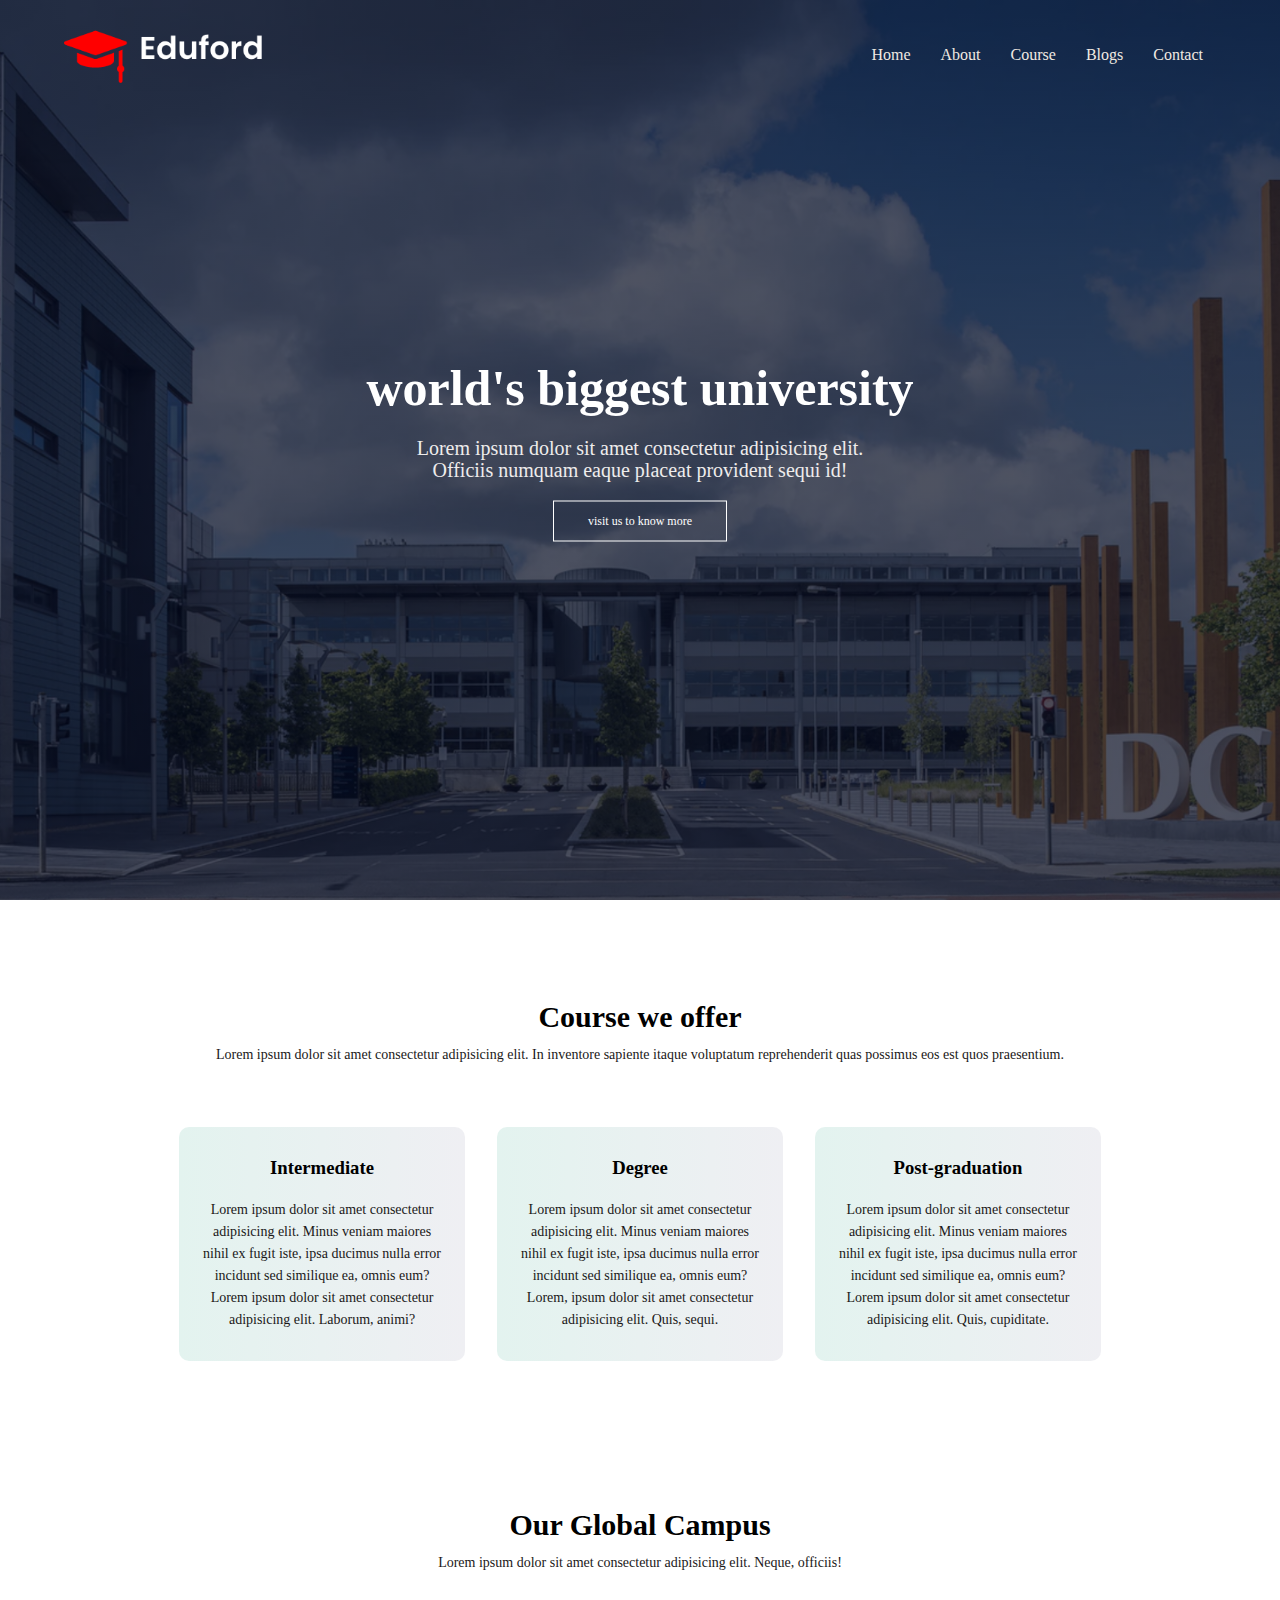
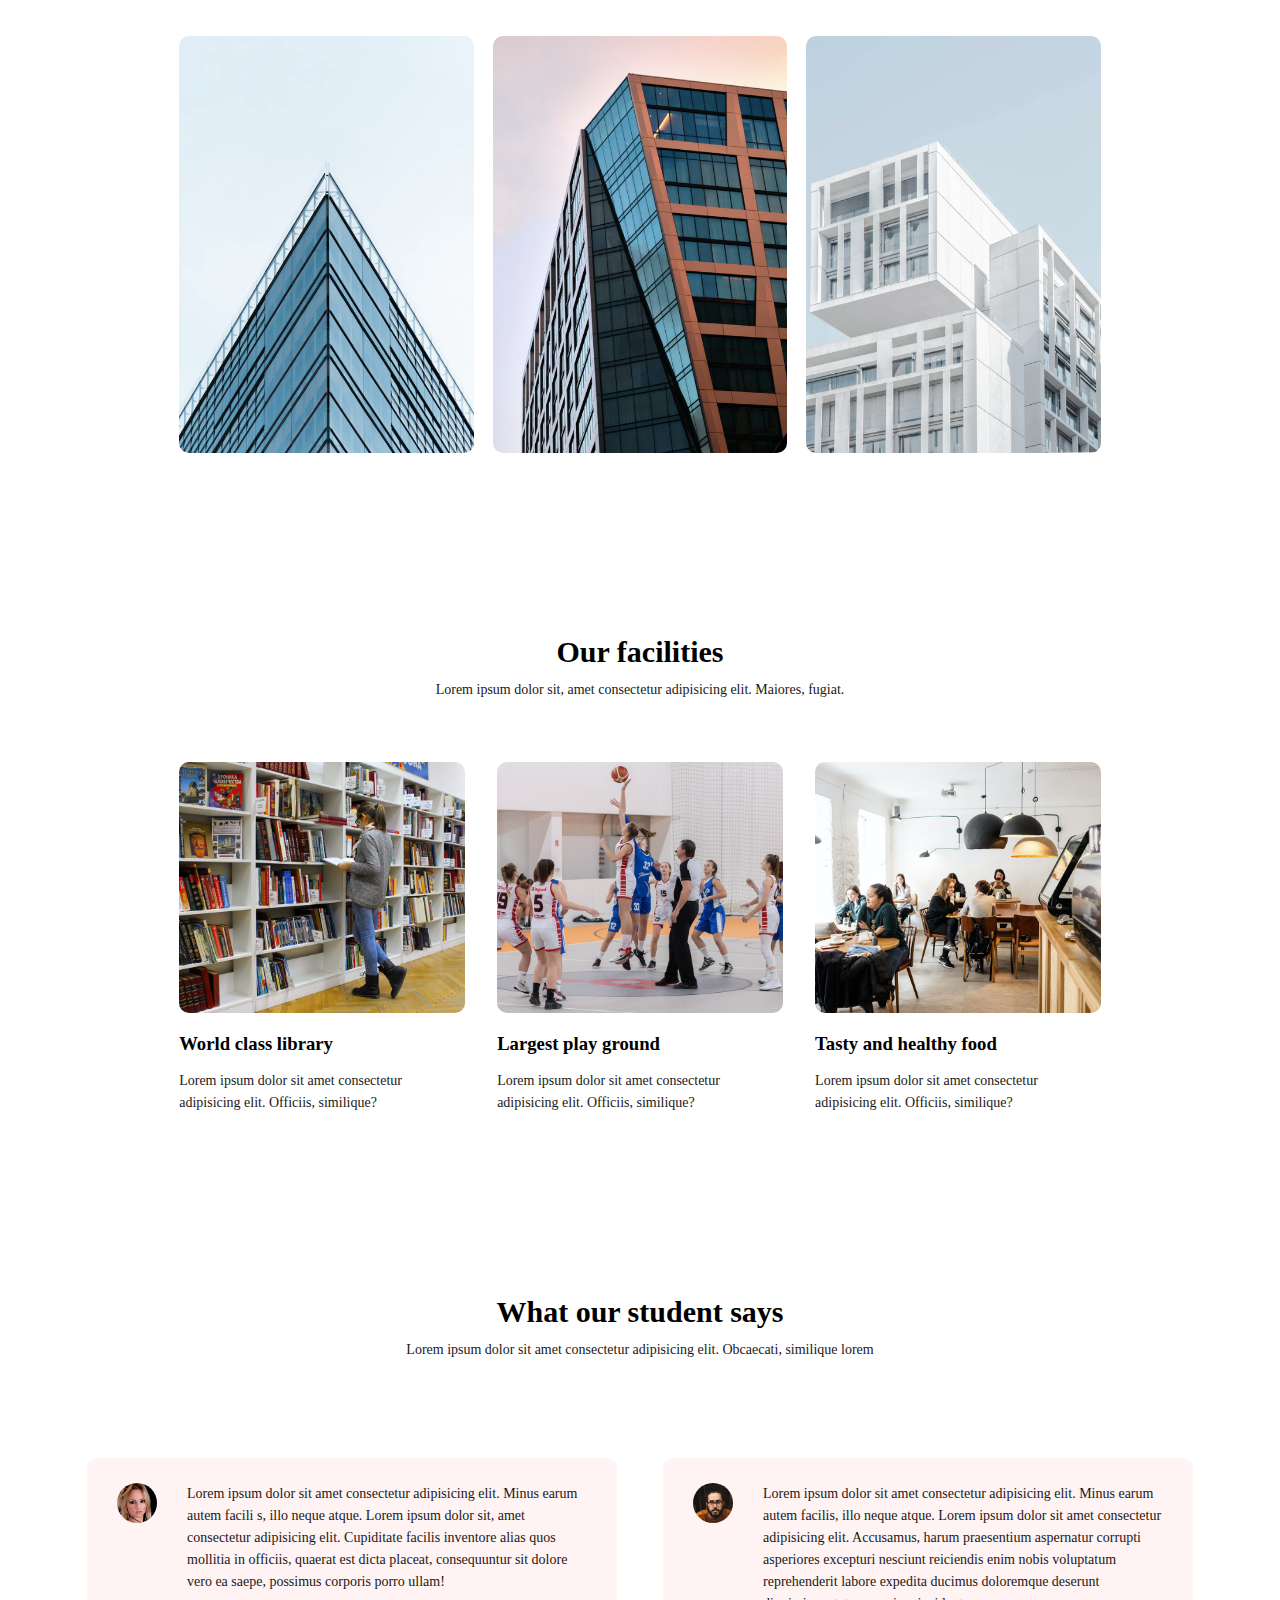
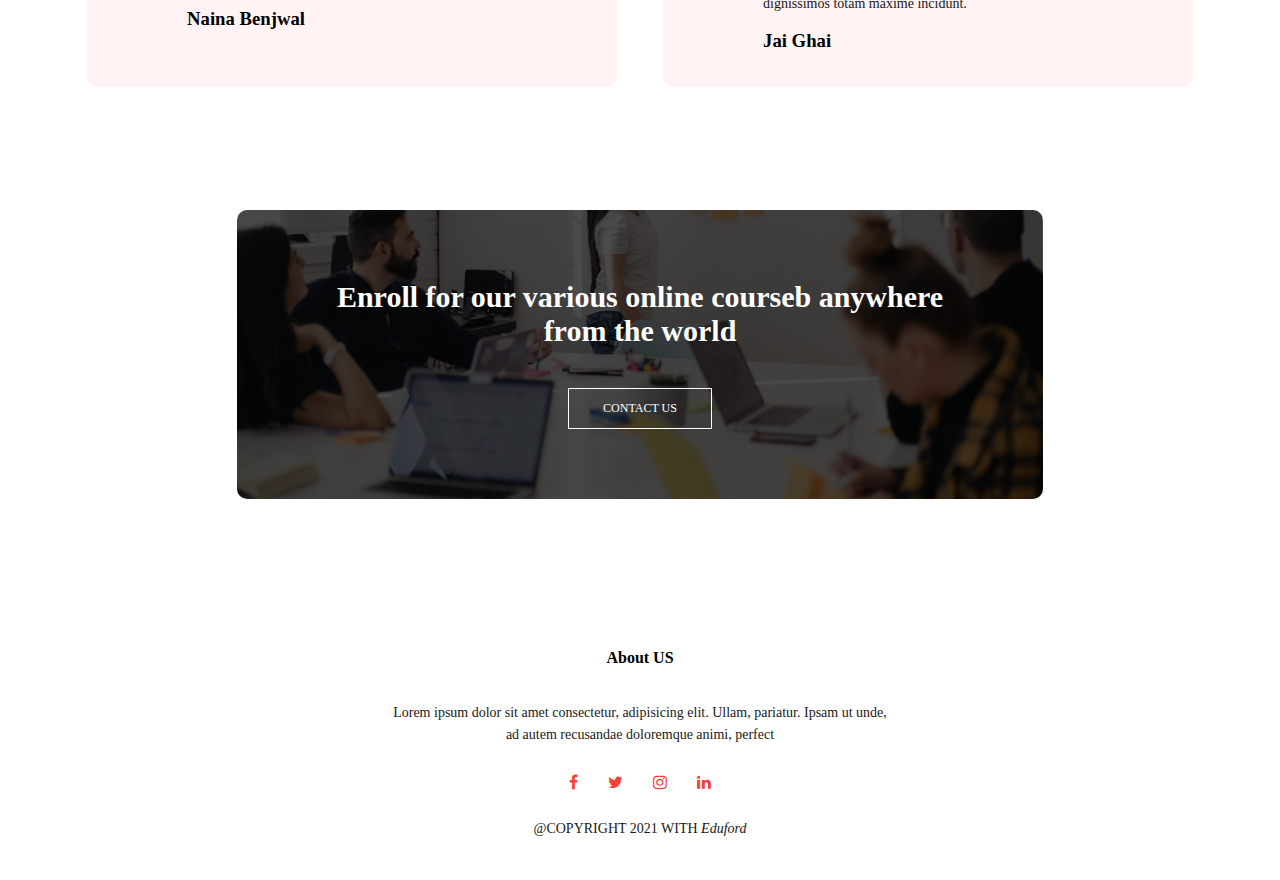
<file: index.html>
<!DOCTYPE html>
<html lang="en">
  <head>
    <meta charset="UTF-8" />
    <meta http-equiv="X-UA-Compatible" content="IE=edge" />
    <meta name="viewport" content="width=device-width, initial-scale=1.0" />
    <title>Eduford university</title>
    <link rel="stylesheet" href="style.css" />
    <link rel="preconnect" href="https://fonts.googleapis.com" />
    <link rel="preconnect" href="https://fonts.gstatic.com" crossorigin />
    <link
      href="https://fonts.googleapis.com/css2?family=Poppins:wght@100;200;400;600;700&display=swap"
      rel="stylesheet"
    />
    <link
      rel="stylesheet"
      href="https://stackpath.bootstrapcdn.com/font-awesome/4.7.0/css/font-awesome.min.css"
    />
  </head>
  <body>
    <section class="header">
      <nav>
        <a href="index.html"><img src="images/logo.png" alt="" /></a>
        <div class="nav-links" id="navlinks">
          <i class="fa fa-times" onclick="hidemenu()"></i>
          <ul>
            <li><a href="index.html">Home</a></li>
            <li><a href="About.html">About</a></li>
            <li><a href="course.html">Course</a></li>
            <li><a href="Blog.html">Blogs</a></li>
            <li><a href="Contact.html">Contact</a></li>
          </ul>
        </div>
        <i class="fa fa-bars" onclick="showmenu()"></i>
      </nav>

      <div class="text-box">
        <h1>world's biggest university</h1>
        <p>
          Lorem ipsum dolor sit amet consectetur adipisicing elit.
          <br />Officiis numquam eaque placeat provident sequi id!
        </p>
        <a href="About.html" class="hero-btn">visit us to know more</a>
      </div>
    </section>

    <!-- course section -->

    <section class="course">
      <h1>Course we offer</h1>
      <p>
        Lorem ipsum dolor sit amet consectetur adipisicing elit. In inventore
        sapiente itaque voluptatum reprehenderit quas possimus eos est quos
        praesentium.
      </p>

      <div class="row">
        <div class="course-col">
          <h3>Intermediate</h3>
          <p>
            Lorem ipsum dolor sit amet consectetur adipisicing elit. Minus
            veniam maiores nihil ex fugit iste, ipsa ducimus nulla error
            incidunt sed similique ea, omnis eum?Lorem ipsum dolor sit amet consectetur adipisicing elit. Laborum, animi?
          </p>
        </div>
        <div class="course-col">
          <h3>Degree</h3>
          <p>
            Lorem ipsum dolor sit amet consectetur adipisicing elit. Minus
            veniam maiores nihil ex fugit iste, ipsa ducimus nulla error
            incidunt sed similique ea, omnis eum?Lorem, ipsum dolor sit amet consectetur adipisicing elit. Quis, sequi.
          </p>
        </div>
        <div class="course-col">
          <h3>Post-graduation</h3>
          <p>
            Lorem ipsum dolor sit amet consectetur adipisicing elit. Minus
            veniam maiores nihil ex fugit iste, ipsa ducimus nulla error
            incidunt sed similique ea, omnis eum?Lorem ipsum dolor sit amet consectetur adipisicing elit. Quis, cupiditate.
          </p>
        </div>
      </div>
    </section>

    <!-- campus section -->

    <section class="campus">
      <h1>Our Global Campus</h1>
      <p>
        Lorem ipsum dolor sit amet consectetur adipisicing elit. Neque,
        officiis!
      </p>

      <div class="row">
        <div class="campus-col">
          <img src="images/london.png" alt="" />
          <div class="layer">
            <h3>London</h3>
          </div>
        </div>
        <div class="campus-col">
          <img src="images/newyork.png" alt="" />
          <div class="layer">
            <h3>Newyork</h3>
          </div>
        </div>
        <div class="campus-col">
          <img src="images/washington.png" alt="" />
          <div class="layer">
            <h3>Washinton</h3>
          </div>
        </div>
      </div>
    </section>

    <!-- facilities section -->
    <section class="facilities">
      <h1>Our facilities</h1>
      <p>
        Lorem ipsum dolor sit, amet consectetur adipisicing elit. Maiores,
        fugiat.
      </p>
      <div class="row">
        <div class="facilities-col">
          <img src="images/library.png" alt="" />
          <h3>World class library</h3>
          <p>
            Lorem ipsum dolor sit amet consectetur adipisicing elit. Officiis,
            similique?
          </p>
        </div>
        <div class="facilities-col">
          <img src="images/basketball.png" alt="" />
          <h3>Largest play ground</h3>
          <p>
            Lorem ipsum dolor sit amet consectetur adipisicing elit. Officiis,
            similique?
          </p>
        </div>
        <div class="facilities-col">
          <img src="images/cafeteria.png" alt="" />
          <h3>Tasty and healthy food</h3>
          <p>
            Lorem ipsum dolor sit amet consectetur adipisicing elit. Officiis,
            similique?
          </p>
        </div>
      </div>
    </section>

    <!-- testimonials section -->

    <section class="testimonials">
      <h1>What our student says</h1>
      <p>
        Lorem ipsum dolor sit amet consectetur adipisicing elit. Obcaecati,
        similique lorem
      </p>

      <div class="row">
        <div class="testimonials-col">
          <img src="images/user1.jpg" alt="" />
          <div>
            <p>
              Lorem ipsum dolor sit amet consectetur adipisicing elit. Minus
              earum autem facili s, illo neque atque. Lorem ipsum dolor sit, amet consectetur adipisicing elit. Cupiditate facilis inventore alias quos mollitia in officiis, quaerat est dicta placeat, consequuntur sit dolore vero ea saepe, possimus corporis porro ullam!
            </p>
            <h3>Naina Benjwal</h3>
          </div>
        </div>


        <div class="testimonials-col">
          <img src="images/user2.jpg" alt="" />
          <div>
            <p>
              Lorem ipsum dolor sit amet consectetur adipisicing elit. Minus
              earum autem facilis, illo neque atque. Lorem ipsum dolor sit amet consectetur adipisicing elit. Accusamus, harum praesentium aspernatur corrupti asperiores excepturi nesciunt reiciendis enim nobis voluptatum reprehenderit labore expedita ducimus doloremque deserunt dignissimos totam maxime incidunt.
            </p>
            <h3>Jai Ghai</h3>
          </div>
        </div>
      </div>
    </section>

    <!--call to action  -->

    <section class="cta">
      <h1>Enroll for our various online courseb anywhere from the world</h1>
      <a href="Contact.html" class="hero-btn">CONTACT US</a>
    </section>

    <!-- footer section -->
    <section class="footer">
      <h4>About US</h4>
      <p>
        Lorem ipsum dolor sit amet consectetur, adipisicing elit. Ullam,
        pariatur. Ipsam ut unde, <br />
        ad autem recusandae doloremque animi, perfect
      </p>
      <div class="icons">
        <i class="fa fa-facebook"></i>
        <i class="fa fa-twitter"></i>
        <i class="fa fa-instagram"></i>
        <i class="fa fa-linkedin"></i>
      </div>
      <p>@COPYRIGHT 2021 WITH <i class="fa-heart-0">Eduford</i></p>
    </section>

    <!-- javascript toggle menu -->

    <script>
      var navlinks = document.getElementById("navlinks");

      function showmenu() {
        navlinks.style.right = "0";
      }
      function hidemenu() {
        navlinks.style.right = "-200px";
      }
    </script>
  </body>
</html>
</file>
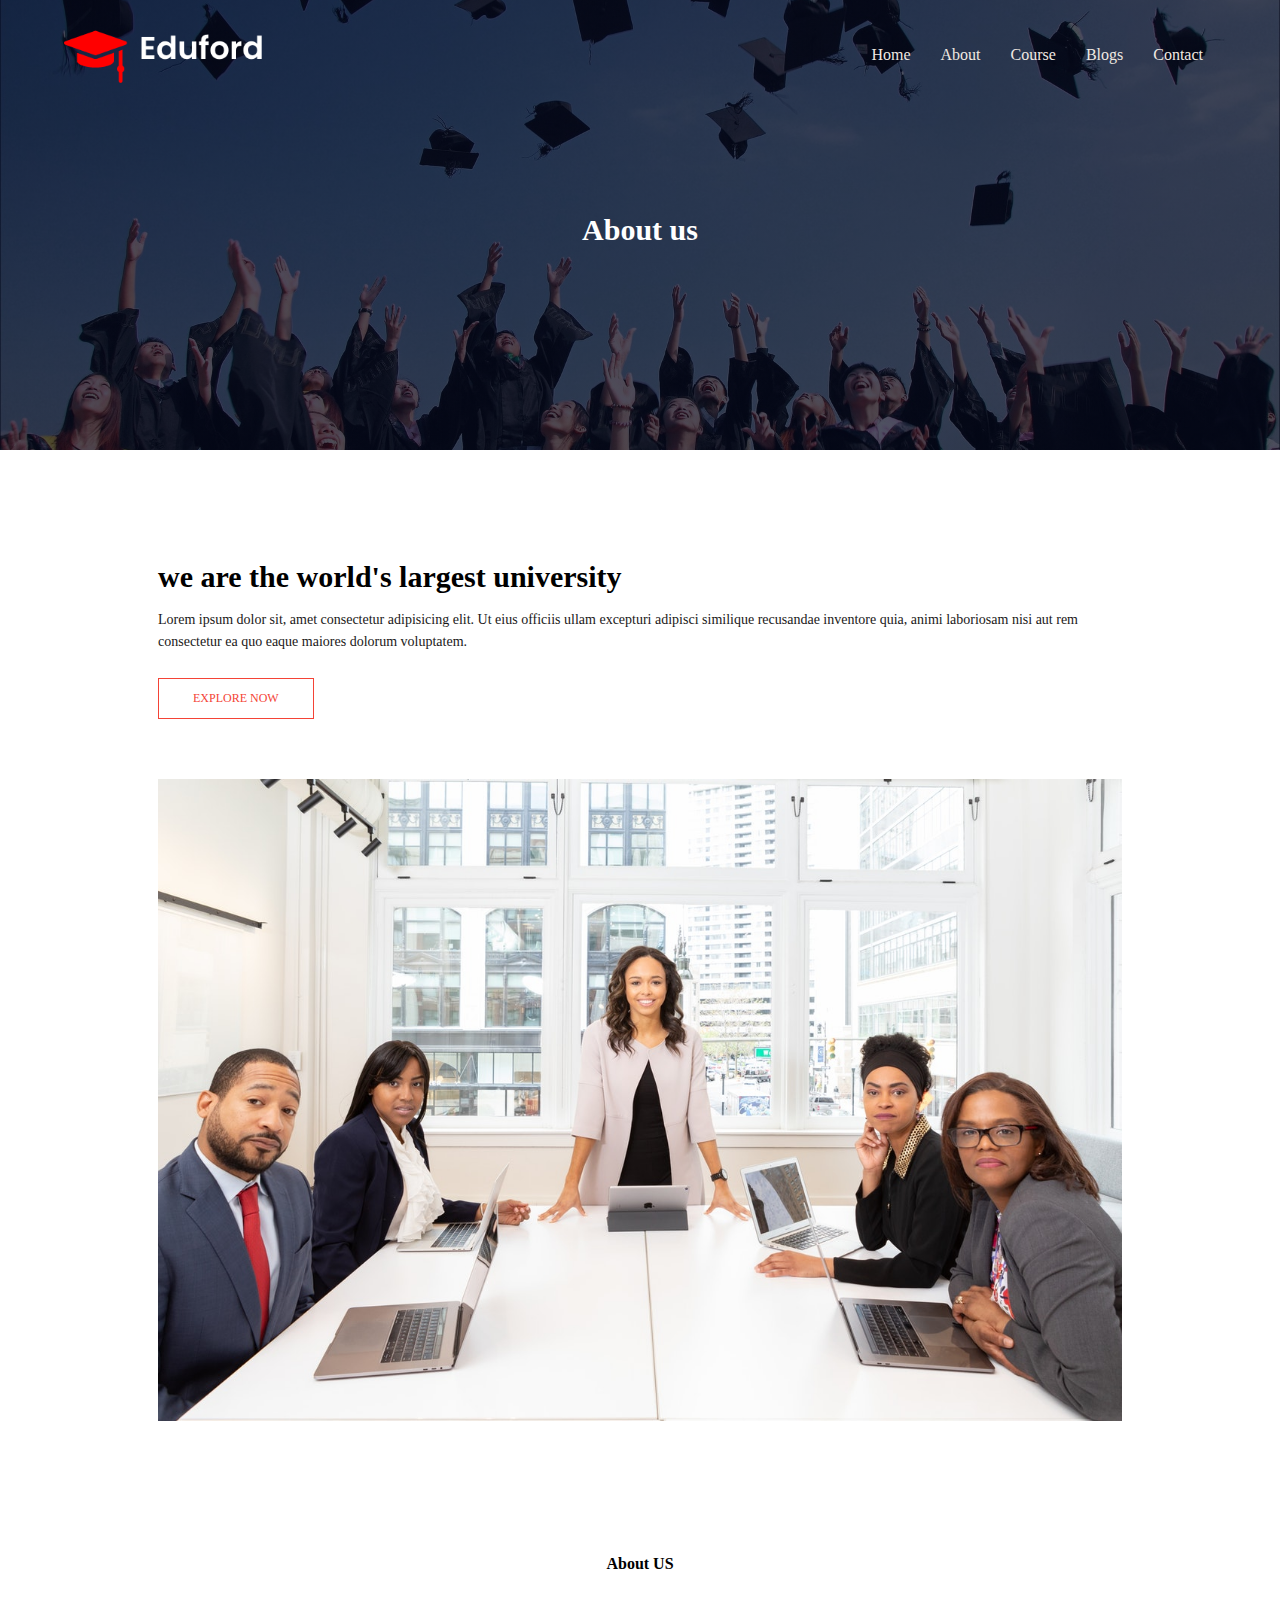
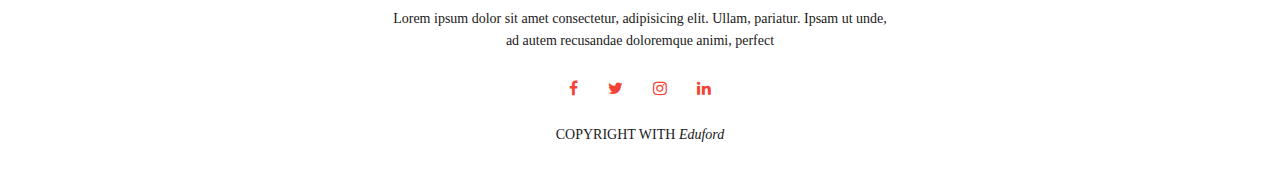
<file: About.html>
<!DOCTYPE html>
<html lang="en">
  <head>
    <meta charset="UTF-8" />
    <meta http-equiv="X-UA-Compatible" content="IE=edge" />
    <meta name="viewport" content="width=device-width, initial-scale=1.0" />
    <title>Dhiyan university</title>
    <link rel="stylesheet" href="style.css" />
    <link rel="preconnect" href="https://fonts.googleapis.com" />
    <link rel="preconnect" href="https://fonts.gstatic.com" crossorigin />
    <link
      href="https://fonts.googleapis.com/css2?family=Poppins:wght@100;200;400;600;700&display=swap"
      rel="stylesheet"
    />
    <link
      rel="stylesheet"
      href="https://stackpath.bootstrapcdn.com/font-awesome/4.7.0/css/font-awesome.min.css"
    />
  </head>
  <body>
    <section class=" sub-header">
      <nav>
        <a href="index.html"><img src="images/logo.png" alt="" /></a>
        <div class="nav-links" id="navlinks">
          <i class="fa fa-times" onclick="hidemenu()"></i>
          <ul>
            <li><a href="index.html">Home</a></li>
            <li><a href="About.html">About</a></li>
            <li><a href="course.html">Course</a></li>
            <li><a href="Blog.html">Blogs</a></li>
            <li><a href="Contact.html">Contact</a></li>
          </ul>
        </div>
        <i class="fa fa-bars" onclick="showmenu()"></i>
      </nav>
      <h1> About us</h1> 
    </section>
    <!-- about us content -->
    <section class="about-us">

     <div class="rom">
       <div class="about-col">
         <h1>we are the world's largest university</h1>
         <p>Lorem ipsum dolor sit, amet consectetur adipisicing elit. Ut eius officiis ullam excepturi adipisci similique recusandae inventore quia, animi laboriosam nisi aut rem consectetur ea quo eaque maiores dolorum voluptatem.</p>
         <a href="" class="hero-btn red-btn">EXPLORE NOW</a>
          
       </div>
       <div class="about-col">
         <img src="images/about.jpg">

     </div> 

    </section>

    <!-- footer section -->
    <section class="footer">
      <h4>About US</h4>
      <p>Lorem ipsum dolor sit amet consectetur, adipisicing elit. Ullam, pariatur. Ipsam ut unde, <br>  ad autem recusandae doloremque animi, perfect</p>
      <div class="icons">
        <i class="fa fa-facebook "></i>
        <i class="fa fa-twitter "></i>
        <i class="fa fa-instagram "></i>
        <i class="fa fa-linkedin "></i>
      </div>
      <p> COPYRIGHT WITH <i class="fa-heart-0">Eduford</i></p>

 
    </section>

    <!-- javascript toggle menu-->

    

    <script>
      var navlinks = document.getElementById("navlinks");

      function showmenu() {
        navlinks.style.right = "0";
      }
      function hidemenu() {
        navlinks.style.right = "-200px";
      }
    </script>
  </body>
</html>
</file>
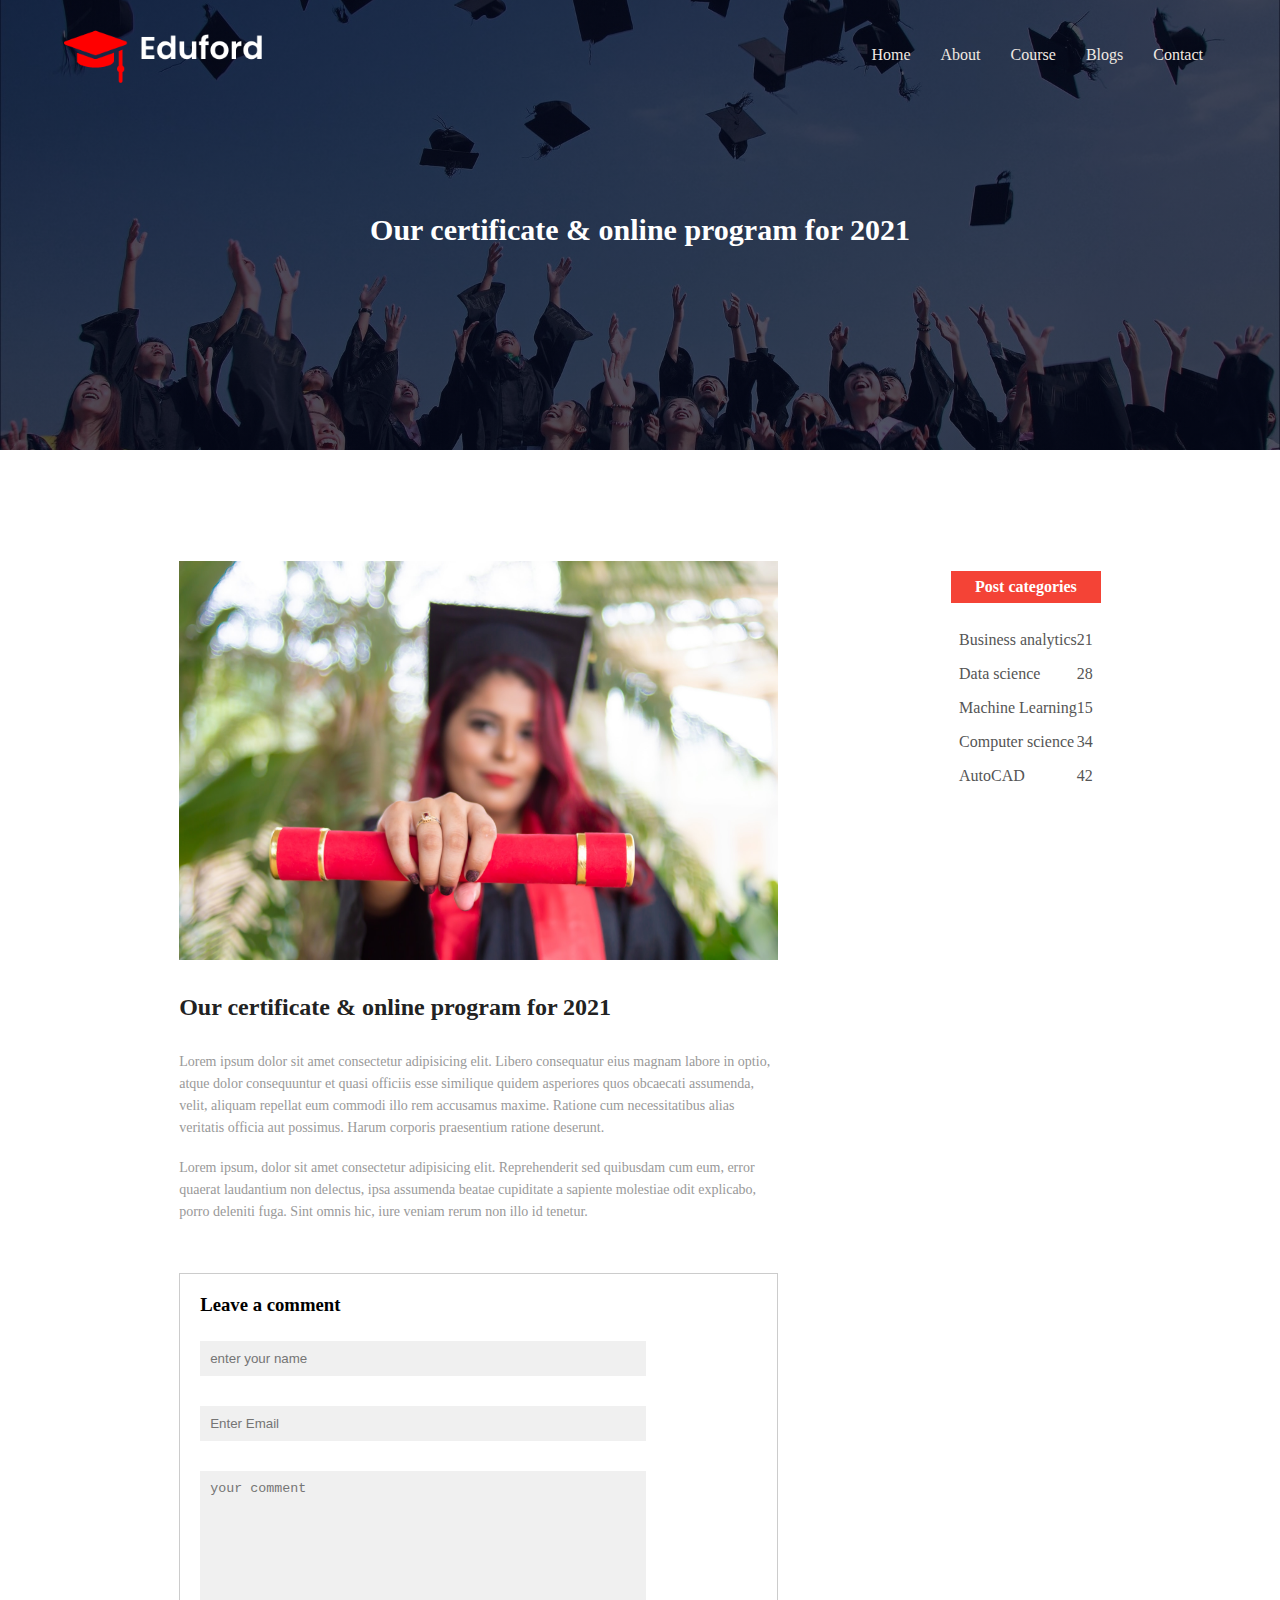
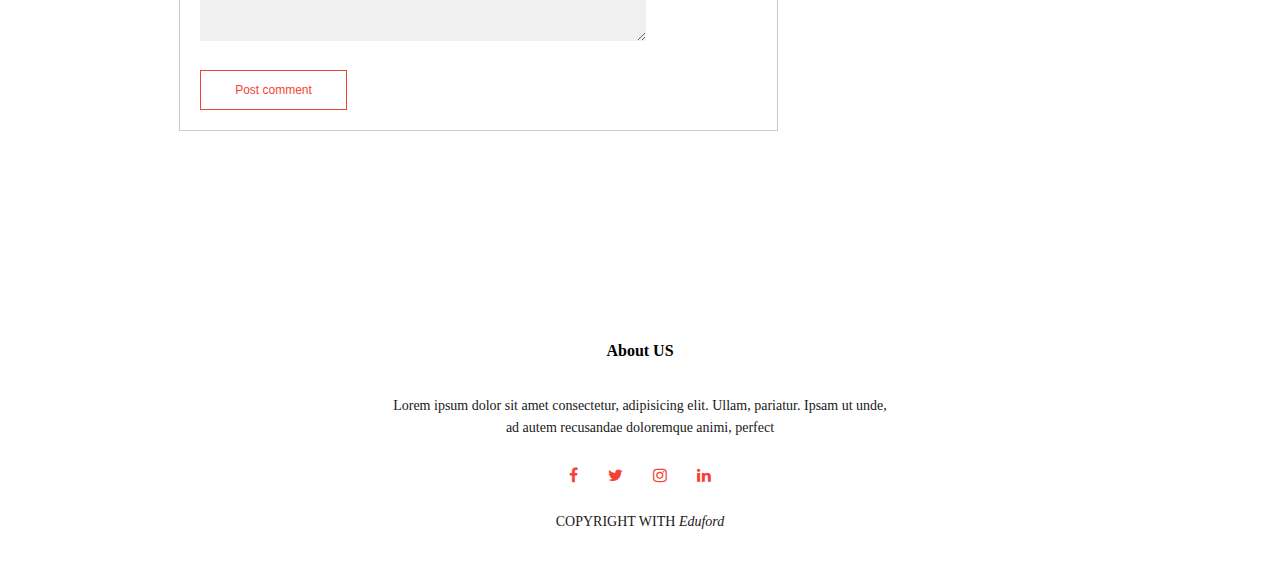
<file: Blog.html>
<!DOCTYPE html>
<html lang="en">
  <head>
    <meta charset="UTF-8" />
    <meta http-equiv="X-UA-Compatible" content="IE=edge" />
    <meta name="viewport" content="width=device-width, initial-scale=1.0" />
    <title>Dhiyan university</title>
    <link rel="stylesheet" href="style.css" />
    <link rel="preconnect" href="https://fonts.googleapis.com" />
    <link rel="preconnect" href="https://fonts.gstatic.com" crossorigin />
    <link
      href="https://fonts.googleapis.com/css2?family=Poppins:wght@100;200;400;600;700&display=swap"
      rel="stylesheet"
    />
    <link
      rel="stylesheet"
      href="https://stackpath.bootstrapcdn.com/font-awesome/4.7.0/css/font-awesome.min.css"
    />
  </head>
  <body>
    <section class="sub-header">
      <nav>
        <a href="index.html"><img src="images/logo.png" alt="" /></a>
        <div class="nav-links" id="navlinks">
          <i class="fa fa-times" onclick="hidemenu()"></i>
          <ul>
            <li><a href="index.html">Home</a></li>
            <li><a href="About.html">About</a></li>
            <li><a href="course.html">Course</a></li>
            <li><a href="Blog.html">Blogs</a></li>
            <li><a href="Contact.html">Contact</a></li>
          </ul>
        </div>
        <i class="fa fa-bars" onclick="showmenu()"></i>
      </nav>
      <h1>Our certificate & online program for 2021</h1>
    </section>

    <!-- blog page content -->
    <section class="blog-content">
      <div class="row">
        <div class="blog-left">
          <img src="images/certificate.jpg" />
          <h2>Our certificate & online program for 2021</h2>
          <p>
            Lorem ipsum dolor sit amet consectetur adipisicing elit. Libero
            consequatur eius magnam labore in optio, atque dolor consequuntur et
            quasi officiis esse similique quidem asperiores quos obcaecati
            assumenda, velit, aliquam repellat eum commodi illo rem accusamus
            maxime. Ratione cum necessitatibus alias veritatis officia aut
            possimus. Harum corporis praesentium ratione deserunt.
          </p>
          <br />
          <p>
            Lorem ipsum, dolor sit amet consectetur adipisicing elit.
            Reprehenderit sed quibusdam cum eum, error quaerat laudantium non
            delectus, ipsa assumenda beatae cupiditate a sapiente molestiae odit
            explicabo, porro deleniti fuga. Sint omnis hic, iure veniam rerum
            non illo id tenetur.
          </p>
          <div class=" comment-box">
            <h3> Leave a comment</h3>
            <form class="comment-form">
              <input type="text" placeholder="enter your name">
              <input type="text" placeholder="Enter Email">
              <textarea rows="10" placeholder="your comment"></textarea>
              <button type="submit" class="hero-btn red-btn"> Post comment</button>
              


            </form>

          </div>


        </div>
        <div class="blog-right">
          <h3>Post categories</h3>
          <div>
            <span> Business analytics</span>
            <span>21</span>
          </div>
          <div>
            <span> Data science</span>
            <span>28</span>
          </div>
          <div>
            <span>Machine Learning</span>
            <span>15</span>
          </div>
          <div>
            <span>Computer science</span>
            <span>34</span>
          </div>
          <div>
            <span>AutoCAD</span>
            <span>42</span>
          </div>
        </div>
      </div>
    </section>

    <!-- footer section -->
    <section class="footer">
      <h4>About US</h4>
      <p>
        Lorem ipsum dolor sit amet consectetur, adipisicing elit. Ullam,
        pariatur. Ipsam ut unde, <br />
        ad autem recusandae doloremque animi, perfect
      </p>
      <div class="icons">
        <i class="fa fa-facebook"></i>
        <i class="fa fa-twitter"></i>
        <i class="fa fa-instagram"></i>
        <i class="fa fa-linkedin"></i>
      </div>
      <p>COPYRIGHT WITH <i class="fa-heart-0">Eduford</i></p>
    </section>

    <!-- javascript toggle menu-->

    <script>
      var navlinks = document.getElementById("navlinks");

      function showmenu() {
        navlinks.style.right = "0";
      }
      function hidemenu() {
        navlinks.style.right = "-200px";
      }
    </script>
  </body>
</html>
</file>
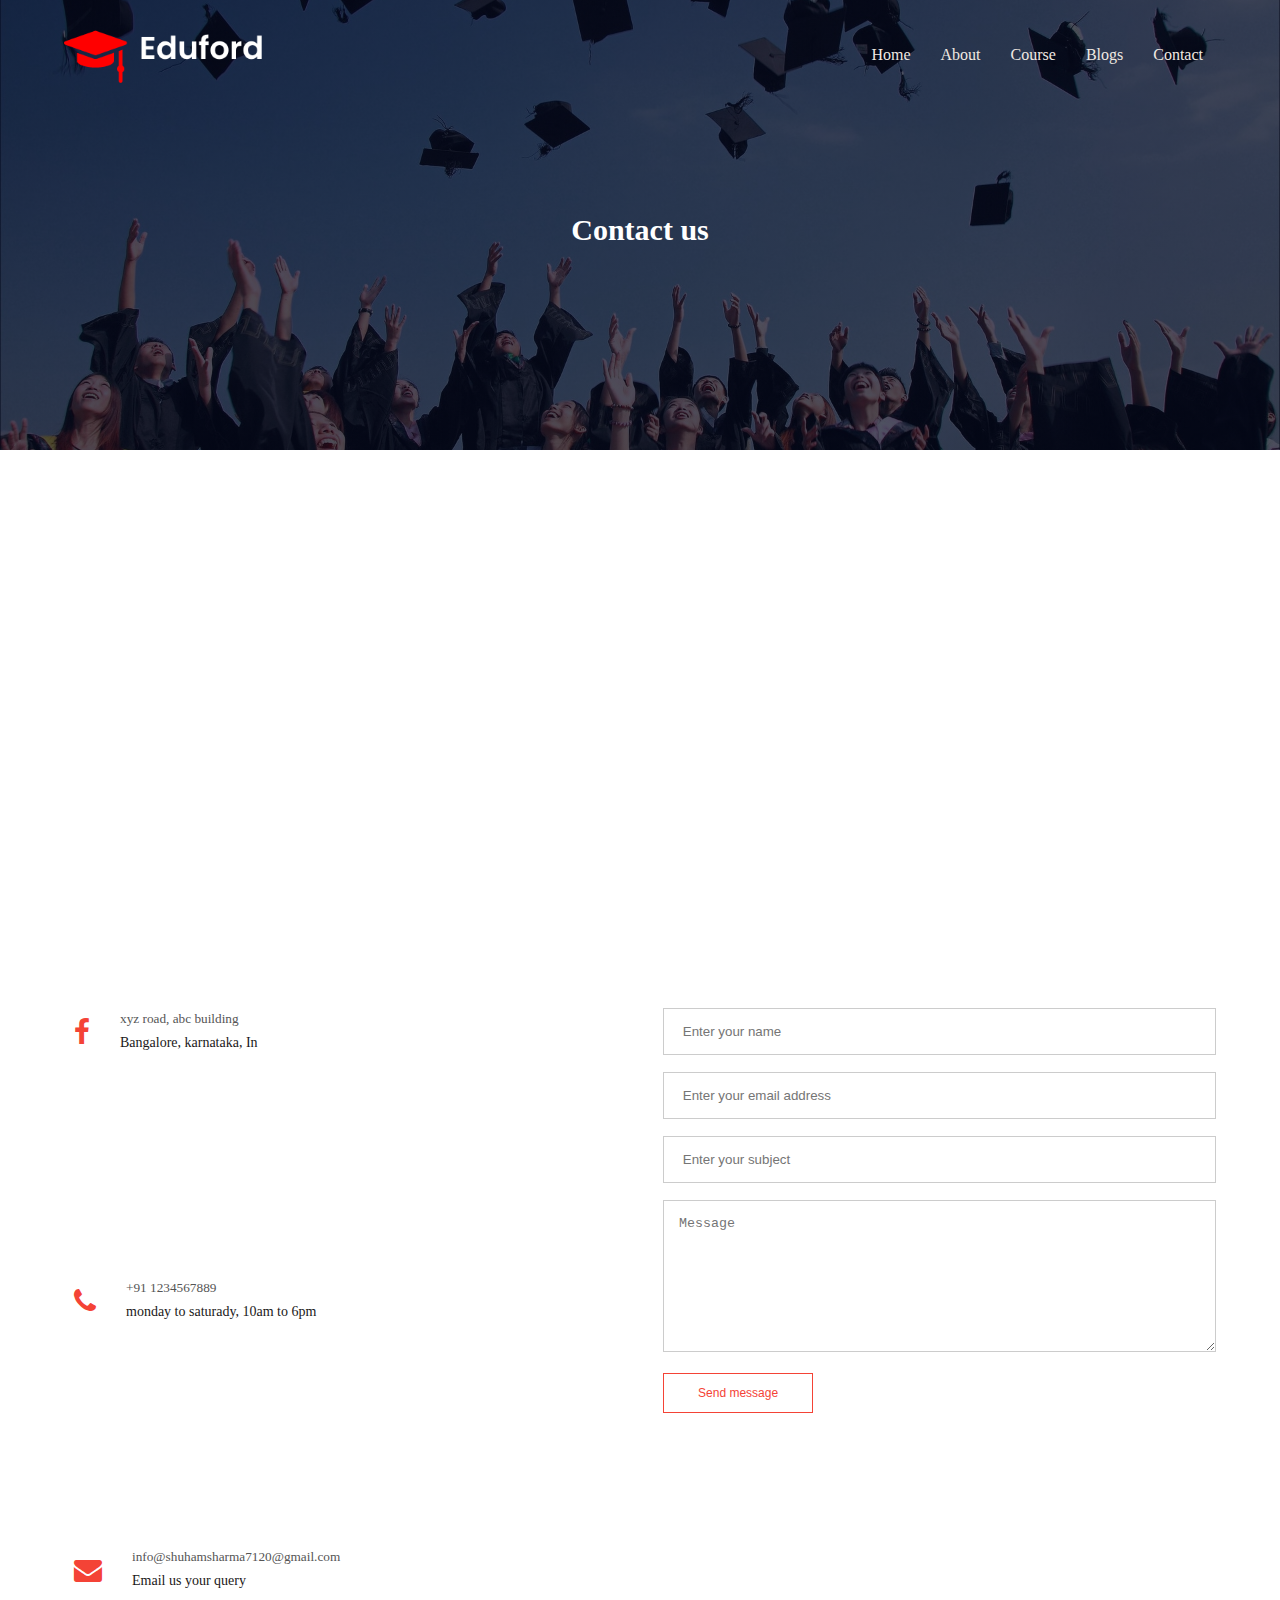
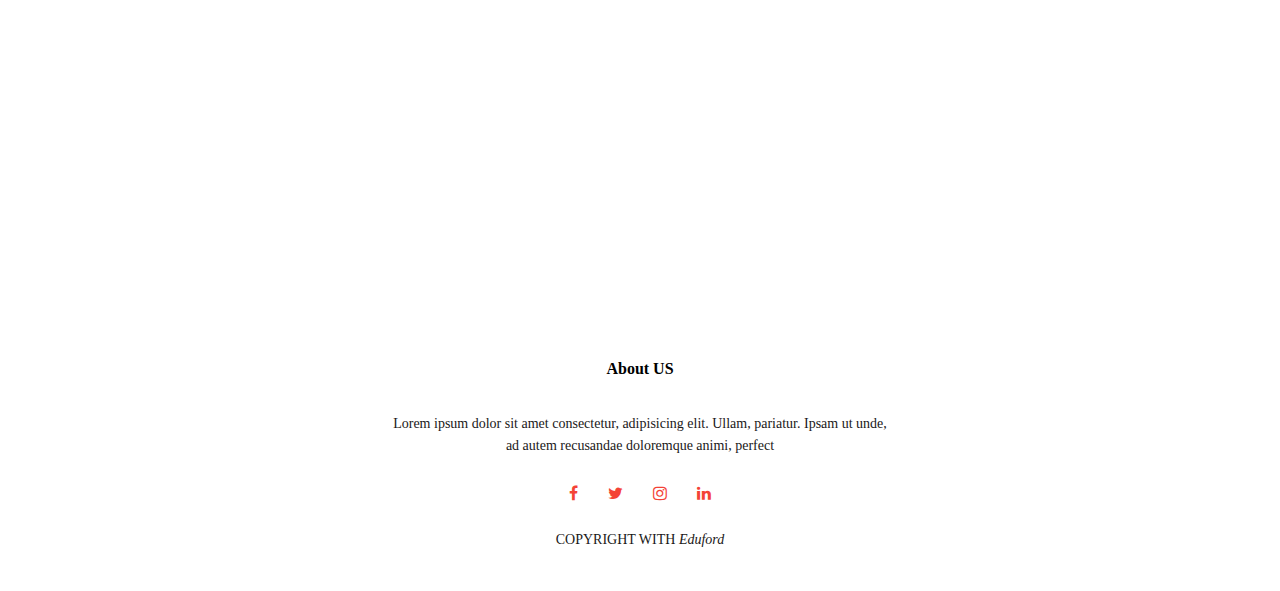
<file: Contact.html>
<!DOCTYPE html>
<html lang="en">
  <head>
    <meta charset="UTF-8" />
    <meta http-equiv="X-UA-Compatible" content="IE=edge" />
    <meta name="viewport" content="width=device-width, initial-scale=1.0" />
    <title>Dhiyan university</title>
    <link rel="stylesheet" href="style.css" />
    <link rel="preconnect" href="https://fonts.googleapis.com" />
    <link rel="preconnect" href="https://fonts.gstatic.com" crossorigin />
    <link
      href="https://fonts.googleapis.com/css2?family=Poppins:wght@100;200;400;600;700&display=swap"
      rel="stylesheet"
    />
    <link
      rel="stylesheet"
      href="https://stackpath.bootstrapcdn.com/font-awesome/4.7.0/css/font-awesome.min.css"
    />
  </head>
  <body>
    <section class="sub-header">
      <nav>
        <a href="index.html"><img src="images/logo.png" alt="" /></a>
        <div class="nav-links" id="navlinks">
          <i class="fa fa-times" onclick="hidemenu()"></i>
          <ul>
            <li><a href="index.html">Home</a></li>
            <li><a href="About.html">About</a></li>
            <li><a href="course.html">Course</a></li>
            <li><a href="Blog.html">Blogs</a></li>
            <li><a href="Contact.html">Contact</a></li>
          </ul>
        </div>
        <i class="fa fa-bars" onclick="showmenu()"></i>
      </nav>
      <h1>Contact us</h1>
    </section>

    

    <!-- Contact us -->
    <section class="location">
      <iframe
        src="https://www.google.com/maps/embed?pb=!1m18!1m12!1m3!1d448183.73907005717!2d76.81307299667618!3d28.646677259922765!2m3!1f0!2f0!3f0!3m2!1i1024!2i768!4f13.1!3m3!1m2!1s0x390cfd5b347eb62d%3A0x37205b715389640!2sDelhi!5e0!3m2!1sen!2sin!4v1633091337552!5m2!1sen!2sin"
        width="600"
        height="450"
        style="border: 0"
        allowfullscreen=""
        loading="lazy"
      ></iframe>
    </section>

    <section class="cntact-us">
      <div class="row">
        <div class="contact-col">
          <div>
            <i class="fa fa-facebook"></i>
            <span>
              <h5>xyz road, abc building</h5>
              <p>Bangalore, karnataka, In</p>
            </span>
          </div>
          <div>
            <i class="fa fa-phone"></i>
            <span>
              <h5>+91 1234567889</h5>
              <p>monday to saturady, 10am to 6pm</p>
            </span>
          </div>
          <div>
            <i class="fa fa-envelope"></i>
            <span>
              <h5>info@shuhamsharma7120@gmail.com</h5>
              <p>Email us your query</p>
            </span>
          </div>
        </div>
        <div class="contact-col">
            
          <form action="">
            <input type="text" placeholder=" Enter your name" required>
            <input type="email" placeholder=" Enter your email address" required>
            <input type="text" placeholder=" Enter your subject" required>
            <textarea rows="8" placeholder="Message"></textarea>
            <button type="submit" class="hero-btn red-btn">Send message</button>
          </form>





        </div>

      </div>
    </section>

    <!-- footer section -->
    <section class="footer">
      <h4>About US</h4>
      <p>
        Lorem ipsum dolor sit amet consectetur, adipisicing elit. Ullam,
        pariatur. Ipsam ut unde, <br />
        ad autem recusandae doloremque animi, perfect
      </p>
      <div class="icons">
        <i class="fa fa-facebook"></i>
        <i class="fa fa-twitter"></i>
        <i class="fa fa-instagram"></i>
        <i class="fa fa-linkedin"></i>
      </div>
      <p> COPYRIGHT WITH <i class="fa-heart-0">Eduford</i></p>
    </section>

    <!-- javascript toggle menu-->

    <script>
      var navlinks = document.getElementById("navlinks");

      function showmenu() {
        navlinks.style.right = "0";
      }
      function hidemenu() {
        navlinks.style.right = "-400px";
      }
    </script>
  </body>
</html>
</file>
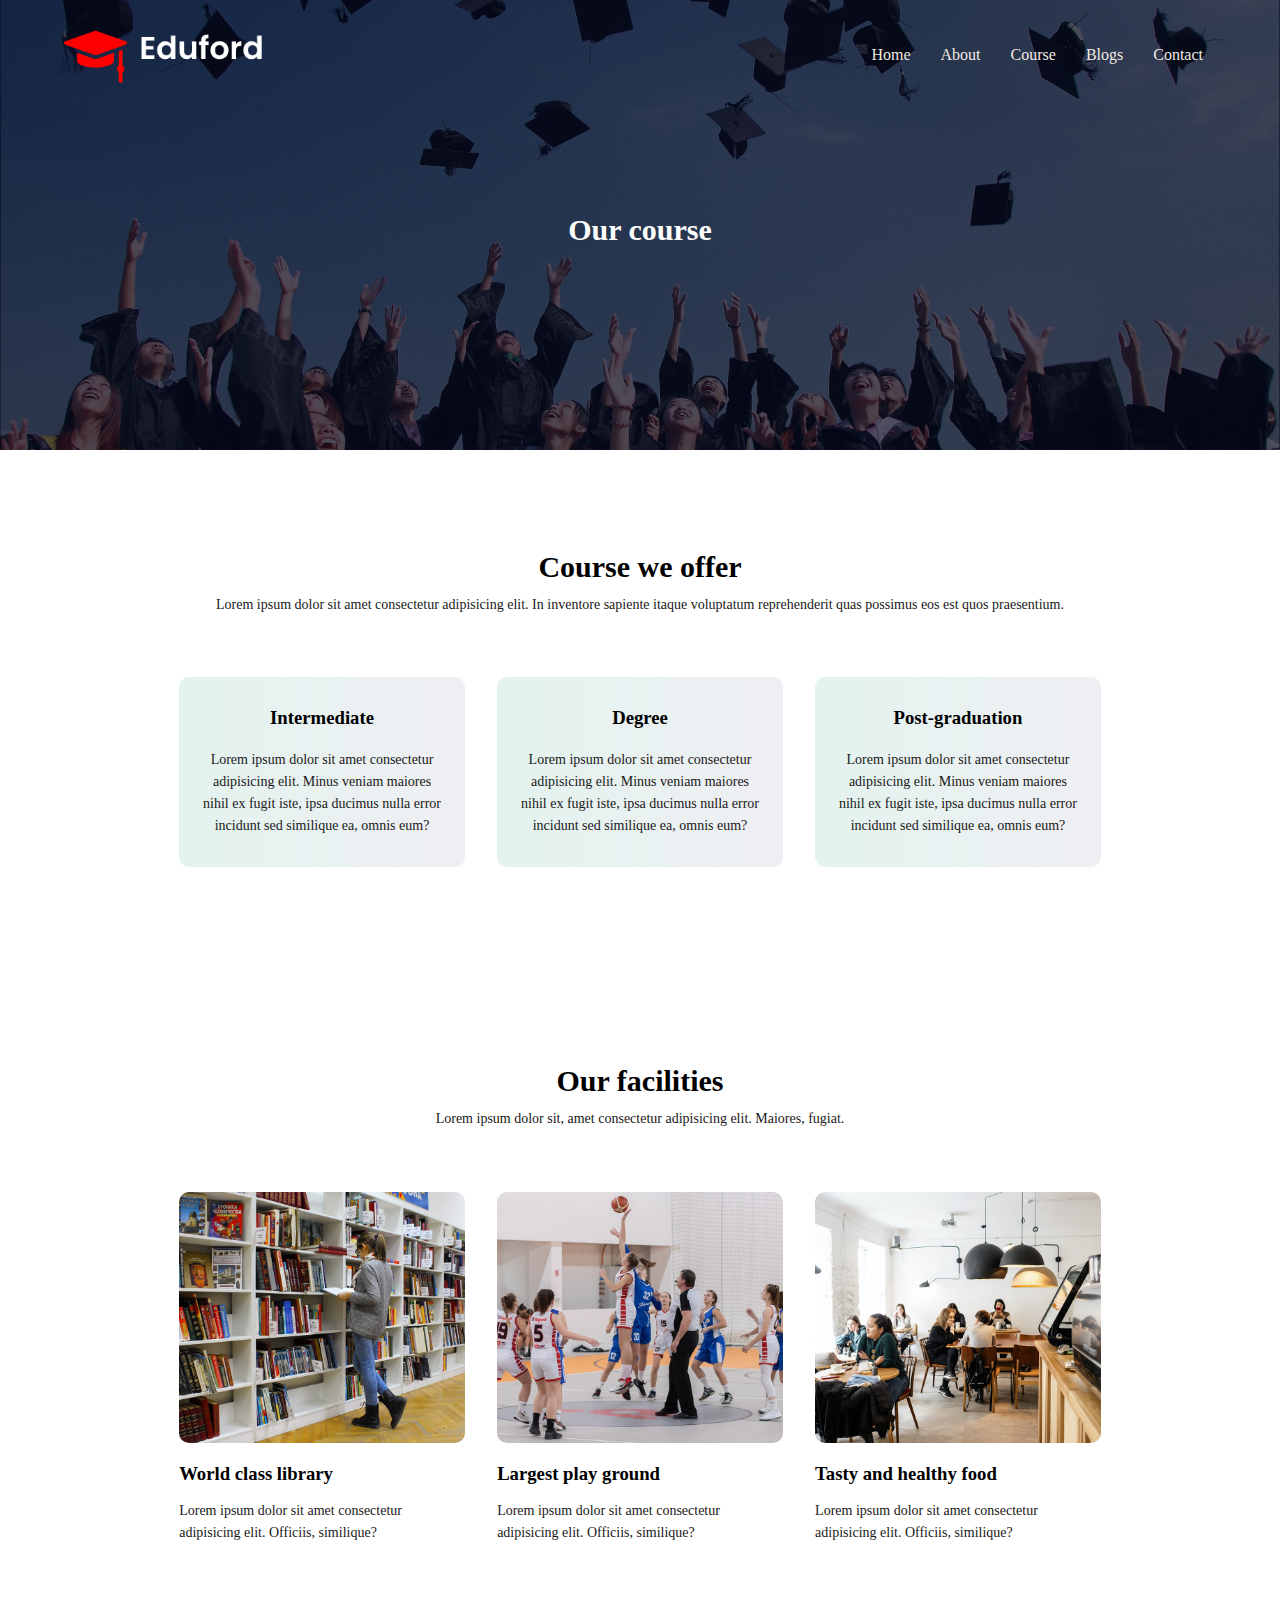
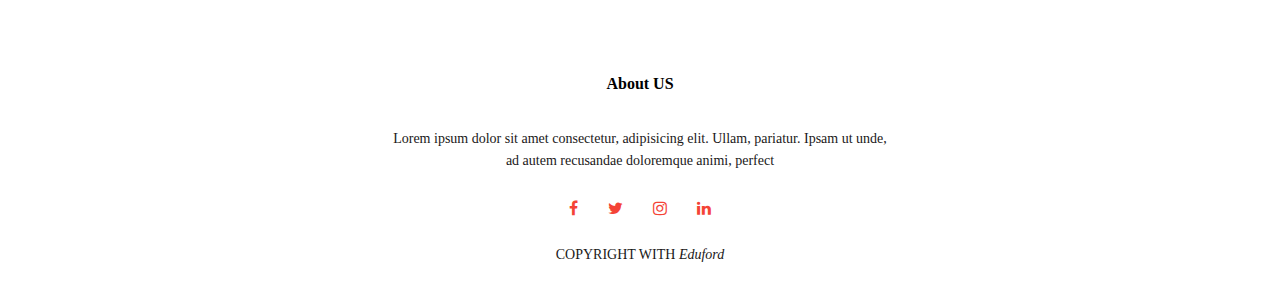
<file: course.html>
<!DOCTYPE html>
<html lang="en">
  <head>
    <meta charset="UTF-8" />
    <meta http-equiv="X-UA-Compatible" content="IE=edge" />
    <meta name="viewport" content="width=device-width, initial-scale=1.0" />
    <title>Dhiyan university</title>
    <link rel="stylesheet" href="style.css" />
    <link rel="preconnect" href="https://fonts.googleapis.com" />
    <link rel="preconnect" href="https://fonts.gstatic.com" crossorigin />
    <link
      href="https://fonts.googleapis.com/css2?family=Poppins:wght@100;200;400;600;700&display=swap"
      rel="stylesheet"
    />
    <link
      rel="stylesheet"
      href="https://stackpath.bootstrapcdn.com/font-awesome/4.7.0/css/font-awesome.min.css"
    />
  </head>
  <body>
    <section class=" sub-header">
      <nav>
        <a href="index.html"><img src="images/logo.png" alt="" /></a>
        <div class="nav-links" id="navlinks">
          <i class="fa fa-times" onclick="hidemenu()"></i>
          <ul>
            <li><a href="index.html">Home</a></li>
            <li><a href="About.html">About</a></li>
            <li><a href="course.html">Course</a></li>
            <li><a href="Blog.html">Blogs</a></li>
            <li><a href="Contact.html">Contact</a></li>
          </ul>
        </div>
        <i class="fa fa-bars" onclick="showmenu()"></i>
      </nav>
      <h1> Our course</h1> 
    </section>
    <!-- our course -->
    <section class="course">
      <h1>Course we offer</h1>
      <p>
        Lorem ipsum dolor sit amet consectetur adipisicing elit. In inventore
        sapiente itaque voluptatum reprehenderit quas possimus eos est quos
        praesentium.
      </p>

      <div class="row">
        <div class="course-col">
          <h3>Intermediate</h3>
          <p>
            Lorem ipsum dolor sit amet consectetur adipisicing elit. Minus
            veniam maiores nihil ex fugit iste, ipsa ducimus nulla error
            incidunt sed similique ea, omnis eum?
          </p>
        </div>
        <div class="course-col">
          <h3>Degree</h3>
          <p>
            Lorem ipsum dolor sit amet consectetur adipisicing elit. Minus
            veniam maiores nihil ex fugit iste, ipsa ducimus nulla error
            incidunt sed similique ea, omnis eum?
          </p>
        </div>
        <div class="course-col">
          <h3>Post-graduation</h3>
          <p>
            Lorem ipsum dolor sit amet consectetur adipisicing elit. Minus
            veniam maiores nihil ex fugit iste, ipsa ducimus nulla error
            incidunt sed similique ea, omnis eum?
          </p>
        </div>
      </div>
    </section>

    <!-- facilities-->

    <section class="facilities">
      <h1>Our facilities</h1>
      <p>
        Lorem ipsum dolor sit, amet consectetur adipisicing elit. Maiores,
        fugiat.
      </p>
      <div class="row">
        <div class="facilities-col">
          <img src="images/library.png" alt="" />
          <h3>World class library</h3>
          <p>
            Lorem ipsum dolor sit amet consectetur adipisicing elit. Officiis,
            similique?
          </p>
        </div>
        <div class="facilities-col">
          <img src="images/basketball.png" alt="" />
          <h3>Largest play ground</h3>
          <p>
            Lorem ipsum dolor sit amet consectetur adipisicing elit. Officiis,
            similique?
          </p>
        </div>
        <div class="facilities-col">
          <img src="images/cafeteria.png" alt="" />
          <h3>Tasty and healthy food</h3>
          <p>
            Lorem ipsum dolor sit amet consectetur adipisicing elit. Officiis,
            similique?
          </p>
        </div>
      </div>
    </section>
     
    

    <!-- footer section -->
    <section class="footer">
      <h4>About US</h4>
      <p>Lorem ipsum dolor sit amet consectetur, adipisicing elit. Ullam, pariatur. Ipsam ut unde, <br>  ad autem recusandae doloremque animi, perfect</p>
      <div class="icons">
        <i class="fa fa-facebook "></i>
        <i class="fa fa-twitter "></i>
        <i class="fa fa-instagram "></i>
        <i class="fa fa-linkedin "></i>
      </div>
      <p> COPYRIGHT WITH <i class="fa-heart-0"> Eduford</i></p>

 
    </section>

    <!-- javascript toggle menu-->

    

    <script>
      var navlinks = document.getElementById("navlinks");

      function showmenu() {
        navlinks.style.right = "0";
      }
      function hidemenu() {
        navlinks.style.right = "-200px";
      }
    </script>
  </body>
</html>
</file>
<file: style.css>
* {
  margin: 0px;
  padding: 0px;
  /* font-family: "Poppins", sans-serif; */
}
.header {
  height: 100vh;
  width: 100%;
  background-image: linear-gradient(rgba(4, 9, 30, 0.7), rgba(4, 9, 30, 0.7)),
    url(images/banner.png);
  /* position: absolute; */
  background-size: cover;
  background-position: center;
}
nav {
  display: flex;
  justify-content: space-between;
  align-items: center;
  padding: 2% 5%;
}
nav img {
  width: 200px;
}

.nav-links {
  flex: 1;
  text-align: right;

  /* text-decoration: none; */
}
.nav-links ul li {
  /* text-decoration: none;  */
  list-style: none;
  display: inline-block;
  padding: 10px 13px;
  position: relative;
}
.nav-links ul li a {
  color: rgb(240, 233, 226);
  text-decoration: none;
}
.nav-links ul li::after {
  content: "";
  width: 0;
  height: 2px;
  background: black;
  display: block;
  margin: auto;
  transition: 0.5s;
}
.nav-links ul li:hover::after {
  width: 100%;
}
.text-box {
  width: 90%;
  color: white;
  position: absolute;
  top: 50%;
  left: 50%;
  transform: translate(-50%, -50%);
  text-align: center;
}
.text-box h1 {
  font-size: 50px;
}
.text-box p {
  margin: 10px 40px;
  font-size: 20px;
  color: rgb(238, 236, 236);
}
.hero-btn {
  display: inline-block;
  text-decoration: none;
  color: white;
  border: 1px solid white;
  padding: 12px 34px;
  font-size: 12px;
  background: transparent;
  position: relative;
  cursor: pointer;
}
.hero-btn:hover {
  border: 1px solid rgb(247, 242, 242);
  background-color: rgba(19, 18, 18, 0.322);
  transition: 0.3s;
}
nav .fa {
  display: none;
}

@media (max-width: 700px) {
  .text-box h1 {
    font-size: 20px;
  }
  .nav-links ul li {
    display: block;
  }
  .nav-links {
  
    position: fixed;      
    background: rgb(11, 2, 51);
    height: 100vh;
    width: 200px;
    top: 0;
    right: -200px;
    z-index: 2;
    text-align: left;
    transition: 1s;
  }
  nav .fa {
    display: block;
    color: orange;
    margin: 20px;
    font-size: 22px;
    cursor: pointer;
    text-align: left;
  }
  .nav-links ul {
    padding: 30px;
  }
}

/* course section */
.course {
  width: 80%;
  margin: auto;
  text-align: center;
  padding-top: 100px;
}
h1 {
  font-size: 30px;
  font-weight: 600;
}
p {
  color: rgb(26, 24, 24);
  font-size: 14px;
  font-weight: 300;
  line-height: 22px;
  padding: 10px;
}

.row {
  display: flex;
  justify-content: space-between;
  margin: 5%;
}
.course-col {
  flex-basis: 31%;
  background: rgb(227,243,239);
  background: linear-gradient(90deg, rgba(227,243,239,1) 0%, rgb(239, 239, 243) 100%);
  border-radius: 10px;
  box-sizing: border-box;
  padding: 20px 12px;
  margin-bottom: 5%;
  transition: 0.5s;
  cursor: pointer;
}
h3 {
  text-align: center;
  font-weight: 600;
  margin: 10px 0;
}
.course-col:hover {
  box-shadow: 0 4px 8px 0 rgba(0, 0, 0, 0.4 ), 0 6px 20px 0 rgba(0, 0, 0, 0.19);
}
@media (max-width: 700px) {
  .row {
    flex-direction: column;
  }
}

/* campus section */

.campus {
  width: 80%;
  margin: auto;
  text-align: center;
  padding-top: 50px;
}
.campus-col {
  flex-basis: 32%;
  border-radius: 10px;
  margin-bottom: 30px;
  position: relative;
  overflow: hidden;
}
.campus-col img {
  width: 100%;
  display: block;
}
.layer {
  background-color: transparent;
  height: 100%;
  width: 100%;
  position: absolute;
  top: 0;
  left: 0;
  transition: 0.5s;
}
.layer:hover {
  background-color: rgba(226, 0, 0, 0.7);
}
.layer h3 {
  width: 100%;
  font-weight: 500;
  color: white;
  font-size: 26px;
  bottom: 0;
  left: 50%;
  transform: translateX(-50%);
  position: absolute;
  opacity: 0;
  transition: 0.5s;
}
.layer:hover h3 {
  bottom: 49%;
  opacity: 1;
}

/* facilities section */

.facilities {
  width: 80%;
  margin: auto;
  text-align: center;
  padding-top: 100px;
}
.facilities-col {
  flex-basis: 31%;
  border-radius: 10px;
  margin-bottom: 30px;
  text-align: left;
}
.facilities-col img {
  width: 100%;
  border-radius: 10px;
}
.facilities-col img:hover{
  box-shadow: 0 0px 8px 0 rgb(0 0 0 / 40%), 0 6px 20px 0 rgb(0 0 0 / 19%);
 

}

.facilities-col p {
  padding: 0;
}
.facilities-col h3 {
  margin: 16px 0 15px 0;
  text-align: left;
}

/* testimonials section */

.testimonials {
  width: 100%;
  margin: auto;
  padding-top: 100px;
  text-align: center;

}
.testimonials-col {
  flex-basis: 44%;
  border-radius: 10px;
  margin: 2%;
  text-align: left;
  background: #fff3f3;
  padding: 25px;
  cursor: pointer;
  display: flex;
}
.testimonials-col:hover{
  box-shadow: 0 0px 8px 0 rgba(226, 120, 120, 0.4), 0 6px 20px 0 rgba(223, 155, 155, 0.19);
  
} 


.testimonials-col img {
  height: 40px;
  margin-left: 5px;
  margin-right: 30px;
  border-radius: 50%;
}
.testimonials-col p {
  padding: 0;
}
.testimonials-col h3 {
  margin-top: 15px;
  text-align: left;
}  
/* .testimonials-col .fa {

  color: #f44336;
  
} */
@media (max-width: 700px) {
  .testimonials-col img {

    margin-left: 0px;
    margin-right: 15px;
    border-radius: 50%;
  }
}

.cta{
    margin: 100px auto;
    width: 52%;
    background-image: linear-gradient(rgba(0,0,0,0.7),rgba(0,0,0,0.7)),url(images/banner2.jpg);
    background-position: center;
    background-size: cover;
    border-radius: 10px;
    text-align: center;
    padding: 70px;
}

.cta h1{
  color: #FFF;
  margin-bottom: 40px;
  padding: 0;


}
@media(max-width:700px){
  .cta h1{
    font-size: 24px;
  }
}

/* footer section */
.footer{
  width: 100%;
  text-align: center;
  padding: 30px 0;

}
.footer h4{
  margin-bottom: 25px;
  margin-top: 20px;
  font-weight: 600;
}
.icons .fa{
  color: #f44336;
  margin: 0 13px;
  cursor: pointer;
  padding: 18px 0;


   
}
 

/* ABOUT US PAGE */
.sub-header{
  height: 50vh;
  width: 100%;
  background-image: linear-gradient(rgba(4,9,30,0.7),rgba(4,9,30,0.7)), url(images/background.jpg);
  background-position: center;
  background-size: cover;
  text-align: center;
  color: #fff;
}
.sub-header h1{
  margin-top: 100px;

}
.about-us{
  width: 80%;
  margin: auto;
  padding-top: 80px;
  padding-bottom: 50px;
   
}
.about-col{
  flex-basis: 48%;
  padding: 30px;
}
.about-col img{
  width: 100%;

}
.about-col h1{
  padding-top: 0;
}
.about-col p{
  padding: 15px 0 25px;
}
.red-btn{
  border: 1px solid #f44336;
  background: transparent;
  color: #f44336;
}
.red-btn:hover{
  color: #fff;

}


/* blog content */

.blog-content{
  width: 80%;
  margin: auto;
  padding: 60px 0;

}
.blog-left{
  flex-basis: 65%;


}
.blog-left img{
  width: 100%;
}
.blog-left h2{
  color: #222;
  font-weight: 600;
  margin: 30px 0;
}
.blog-left p{
  color: #999;
  padding: 0;

}

.blog-right{
  flex-basis: 32;

}
.blog-right h3{
  background: #f44336;
  color: #FFF;
  padding: 7px 0;
  font-size: 16px;
  margin-bottom: 20px;

}

.blog-right div{
  display: flex;
  align-items: center;
  justify-content: space-between;
  color: #555;
  padding: 8px;
  box-sizing: border-box ;
   
}
.comment-box{
  border: 1px solid #ccc;
  margin: 50px 0;
  padding: 10px 20px;

}
.comment-box h3{
  text-align: left;

}
.comment-form input, .comment-form textarea{
  width: 80%;
  padding: 10px;
  margin: 15px 0;
  box-sizing: border-box;
  border: none;
  outline: none;
  background: #f0f0f0;

}
.comment-form button{
  margin: 10px 0;

}
@media(max-width:700px){
  .sub-header h1{
    font-size: 24px;
  }
}

/* contact */
.location{
  width: 80%;
  margin: auto;
  padding-top: 20px;
  padding-bottom: 20px;

}
.location iframe{
  width: 100%;

}

.contact-us{
  width: 88%;
  margin: auto;

}
.contact-col{
  flex-basis: 48%;
  margin-bottom: 30px;

}
.contact-col div{
  display: flex;
  align-items: center;
  margin-bottom: 40%;
}

.contact-col div .fa{
  font-size: 28px;
  color: #f44336;
  margin: 10px;
  margin-right: 30px;
}
.contact-col div p{
  padding: 0;

}
.contact-col div h5{
  margin-bottom: 5px;
  color: #555;
  font-weight: 400;
}

.contact-col input, .contact-col textarea{
  width: 100%;
  padding: 15px;
  margin-bottom: 17px;
  outline: none;
  border: 1px solid #ccc;
  box-sizing: border-box;
}
</file>
